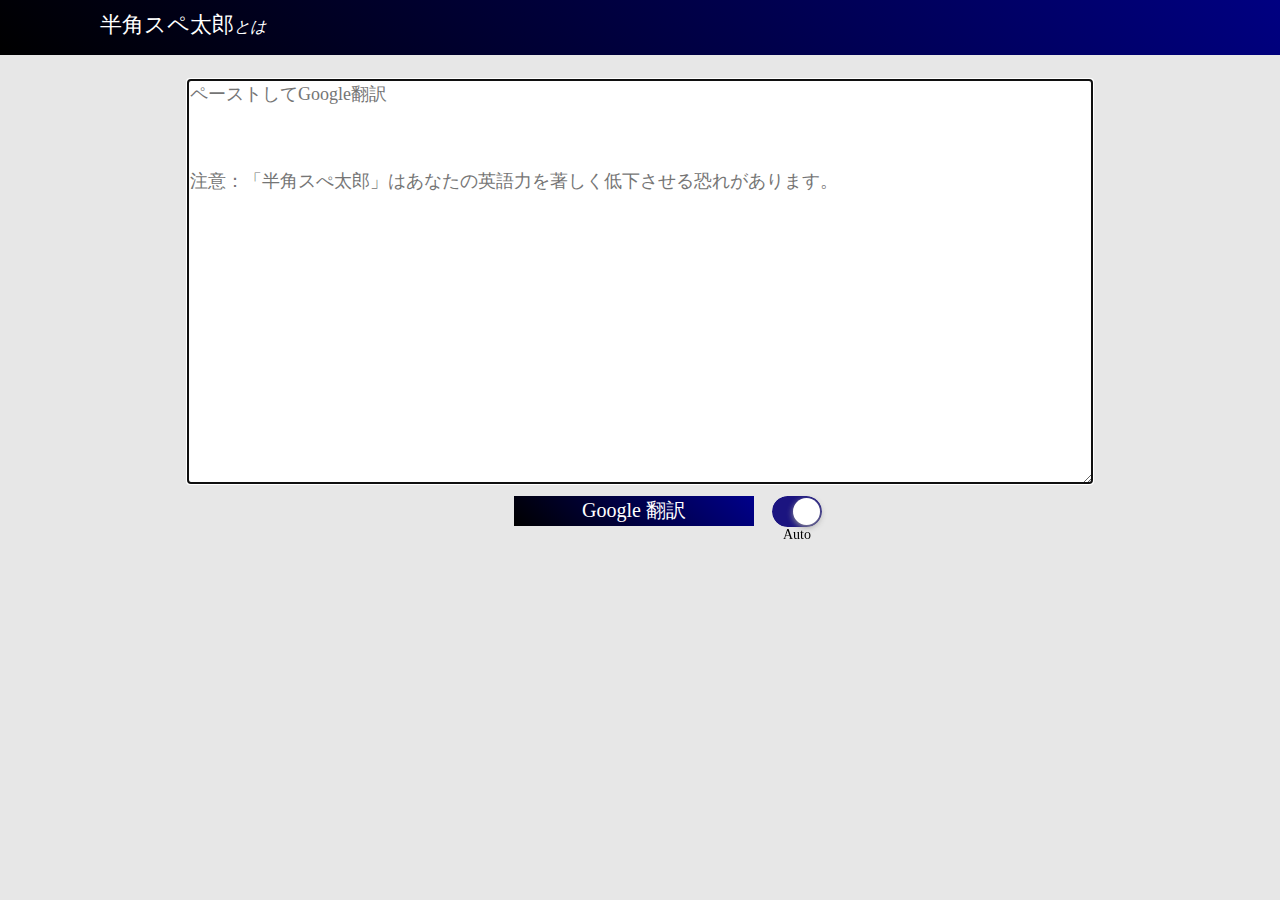
<file: index.html>
<!DOCTYPE html>
<!--














ソースコード見てないで論文読めよ

ぶっとばすぞ
















-->
<html lang="ja">
<head>
    <meta charset="UTF-8">
    <link rel="stylesheet" href="style.css">
    <meta name="viewport" content="width=device-width, initial-scale=1.0">
    <meta name="description" content="PDFの英文を翻訳機にコピペするとき、改行がかかって正しく翻訳されない悩みを抱えている人はこのスペ太郎を使ってみて欲しい。翻訳機の代わりにスペ太郎にペーストすればその悩みはすべて消える。" />
    <title>半角スぺ太郎</title>
    <link rel="icon" type="image/x-icon" href="su.png">
</head>
<!-- あとで色を変えるものは色埋め込み -->
<body style="background-color: #e7e7e7;">

    <header>
        <a href="description.html">半角スペ太郎<span>とは</span></a>
    </header>

    <div class="container">

        <div class="surArea">
            <textarea name="textarea1" id="area" cols="50" rows="19" placeholder="ペーストしてGoogle翻訳&#13;&#10;&#13;&#10;&#13;&#10;&#13;&#10;注意：「半角スぺ太郎」はあなたの英語力を著しく低下させる恐れがあります。"></textarea>
        </div>
            
        <div class="bottomArea">
            <div class="btnArea">
                <input type="button" value="Google 翻訳" class="btn" id="btn" onclick="Btn1()"/> 
                <div class="switch switch1">
                    <label class="switch__label">
                        <input type="checkbox" class="switch__input" id="switch" checked="checked"/><!--初期チェック状態-->
                        <span class="switch__content"></span>
                        <span class="switch__circle"></span>
                    </label>
                    <p>Auto</p>
                    <div class="balloon balloon1">ペーストと同時に翻訳サイトを開きます</div>
                </div>
                
            </div>    
        </div>
    </div>


<script type="text/javascript">
    let flag = 0; // 0=google 1=DeepL 切り替え

    const area = document.getElementById("area");
    const autoSwitch  =  document.getElementById("switch");
    const roughSwitch =  document.getElementById("rough");

    const btn = document.getElementById("btn");

    //google翻訳
    function google(original) {                          
        //バグ取り
        let arranged = original.replace(/%/g, " percent"); 
        //google翻訳を開く
        window.open("https://translate.google.co.jp/#view=home&op=translate&sl=en&tl=ja&text=" + arranged);
    }
    //DeepL
    function DeepL(original) {                          
        //バグ取り
        let arranged = original.replace(/%/g, " percent"); 
        arranged = original.replace(/,/g, "%2C"); 
        //google翻訳を開く
        window.open("https://www.deepl.com/ja/translator#en/ja/" + arranged);
    }

    function Btn1(){
        const ta1 = area.value;    //取得
        let original = ta1.replace(/\n/g, " ");            //すべての\nをreplace, この時点でやらないとarea反映時面倒
        
        area.value = original;     //テキストエリアの文字を変更
        area.select();             //テキストを全選択

        //検索 flagでgoogleとDeepL 分ける
        if (flag == 0){
            google(original)
        } else {
            DeepL(original)
        }
    }

    area.addEventListener("paste", function() {              //ペースト時にググる
        if (autoSwitch.checked) {                            //チェックボックスがonなら実行
            setTimeout(Btn1, 100);
        }
    },false);
    
    //モードチェンジ
    document.body.addEventListener("dblclick", function() {              //モードチェンジ　ほぼCSS
        if (flag == 0){
            document.body.style.backgroundColor = "#888888";
            area.style.backgroundColor = "#3f3f3f";
            area.placeholder = "ペーストしてDeepL 翻訳";
            area.style.color = "white";
            btn.value = "DeepL翻訳";
            document.title = "裏スぺ太郎";
            flag = 1;
        } else {
            document.body.style.backgroundColor = "#e7e7e7";
            area.style.backgroundColor = "white";
            area.placeholder = "ペーストしてGoogle 翻訳";
            area.style.color = "black";
            btn.value = "Google翻訳";
            document.title = "半角スぺ太郎";
            flag = 0;
        }
        area.select();
    }); 
    
    area.select();               //初期状態
</script>

</body>
</html>
</file>
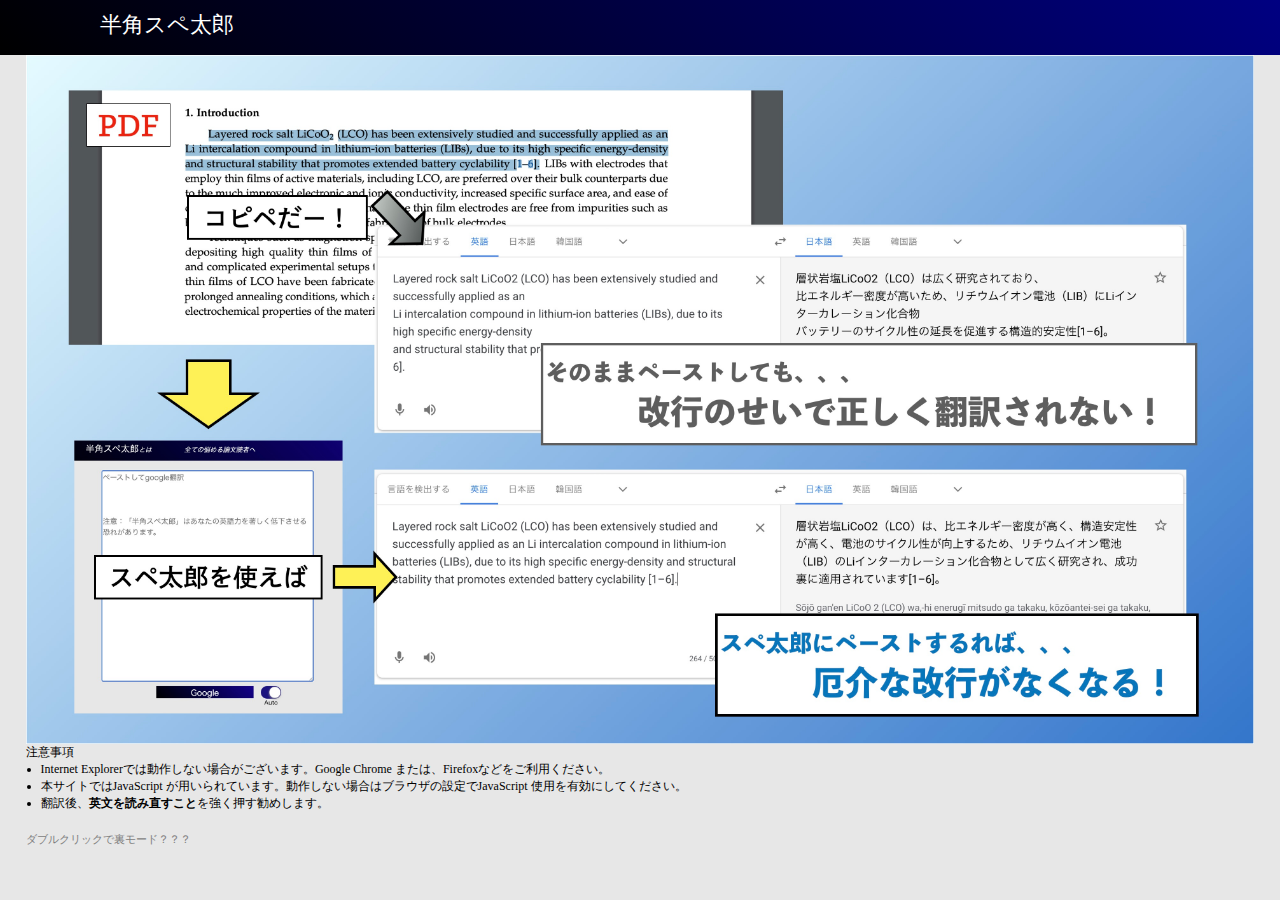
<file: description.html>
<!DOCTYPE html>
<html lang="ja">
<head>
    <meta charset="UTF-8">
    <link rel="stylesheet" href="style.css">
    <meta http-equiv="X-UA-Compatible" content="IE=edge">
    <meta name="viewport" content="width=device-width, initial-scale=1.0">
    <link rel="icon" type="image/x-icon" href="su.png">
    <title>半角スペ太郎とは</title>
</head>
<body style="background-color: #e7e7e7;">
    <header>
        <a href="index.html">半角スペ太郎</a>
    </header>
    <img src="img.jpg" alt="スペ太郎の説明図">
    <div class="attention">
        <p>注意事項</p>
        <ul>
            <li>Internet Explorerでは動作しない場合がございます。Google Chrome または、Firefoxなどをご利用ください。</li>
            <li>本サイトではJavaScript が用いられています。動作しない場合はブラウザの設定でJavaScript 使用を有効にしてください。</li>
            <li>翻訳後、<strong>英文を読み直すこと</strong>を強く押す勧めします。</li>
        </ul>
        <p class="tips">ダブルクリックで裏モード？？？</p>
    </div>
</body>
</html>
</file>
<file: style.css>
*{
    margin:0;
	font-family: "Meiryou UI";
	/* background-color: rgb(141, 141, 141); */
}

header {
	/* background-color: darkblue; */
	background: linear-gradient(45deg, black, darkblue);
	padding-left: 100px;
	padding-top: 10px;
	width: 100%;
	height: 45px;
}
header a {
	/* background-color: pink; */
	color: white;
	text-decoration: none;
	font-weight: normal;
	font-size: 22px;
	text-align: center;
}
header span {
	font-style: italic;
	font-size: 16px;
}

.container {
    /* background-color: rgb(109, 160, 160); */
    display: flex;
	flex-direction: column;
	align-items: center;	
}

.surArea { 
	margin: 24px 1.5% 0.6% 1.5%;
}
.surArea p {
	font-size: 14px;
}

#area {
    width: 900px;
    font-size: 18px;
	border: solid 1.5px black;
	background-color: white;
}

.btnArea{
    /* background-color: aquamarine; */
    width: 520px;
    display: flex;
    align-items: flex-start;
	justify-content: flex-end;  
	font-size: 14px;
}
.btn {
    color: #fff;
    background: linear-gradient(45deg, black, darkblue);
    border: none;
    cursor: pointer;
    font-size: 20px;
    width: 240px;
	height: 30px;
	margin: 0 10px;
	/* margin-top: 15px; */
}
/* 自動スイッチデザインスタート */
.switch {
	/* background-color: bisque; */
	margin-right: 70px;
	display: flex;
	flex-direction: column;
	align-items: center;
	position: relative;
}
.switch__label {
	width: 50px;
	position: relative;
    display: inline-block;
	margin: 0 8px;
}
.switch__content {
  display: block;
  cursor: pointer;
  position: relative;
  border-radius: 30px;
  height: 31px;
  overflow: hidden;
}
.switch__content:before {
	content: "";
	display: block;
	position: absolute;
	width: calc(100% - 3px);
	height: calc(100% - 3px);
	top: 0;
	left: 0;
	border: 1.5px solid #E5E5EA;
	border-radius: 30px;
	background-color: #fff;
}
.switch__content:after {
	content: "";
	display: block;
	position: absolute;
	background-color: transparent;
	width: 0;
	height: 0;
	top: 50%;
	left: 50%;
	border-radius: 30px;
	-webkit-transition: all .5s;
	   -moz-transition: all .5s;
	    -ms-transition: all .5s;
	     -o-transition: all .5s;
	        transition: all .5s;
}
.switch__input {
	display: none;
}
 
.switch__circle {
	display: block;
	top: 2px;
	left: 2px;
	position: absolute;
	-webkit-box-shadow: 0 2px 6px #999;
	        box-shadow: 0 2px 6px #999;
	width: 27px;
	height: 27px;
	-webkit-border-radius: 20px;
	        border-radius: 20px;
	background-color: #fff;
	-webkit-transition: all .5s;
	   -moz-transition: all .5s;
	    -ms-transition: all .5s;
	     -o-transition: all .5s;
	        transition: all .5s;
}
.switch__input:checked ~ .switch__circle {
	left: 21px;
}
 
.switch__input:checked ~ .switch__content:after {
	background-color: #1b1480;
	top: 0;
	left: 0;
	width: 100%;
	height: 100%;
}
/* 自動スイッチデザイン終わり */
/* バルーンデザインスタート */
.balloon {
	position: absolute;
	background-color: #1b1480;
	color: white;
	font-family: "UD デジタル 教科書体 NP-R";
	font-size: 14px;
	top: -65px;
	left: -90px;
	padding: 5px;
	width: 145px;
	border-radius: 5px;
	display: none;
	opacity: 0;

	animation-duration: 2.5s;
	animation-name: showBallon;
}
.balloon::before{
	content: '';
	position: absolute;
	display: block;
	width: 0;
	height: 0;
	left: 110px;
	bottom: -10px;
	border-top: 15px solid #1b1480;
	border-right: 15px solid transparent;
	border-left: 15px solid transparent;
  }
.switch1:hover .balloon1{
	opacity: 1;
	display: inline;
}
.switch2:hover .balloon2{
	opacity: 1;
	display: inline;
}


img {
	display: block;
	margin: 0 auto;
	width: 96%;
}
.attention {
	font-size: 12px;
	margin-left: 2%;
}
.attention ul {
	margin-left: -25px;
}
.tips {
	margin-top: 20px;
	font-size: 11px;
	color: gray;
}

@keyframes showBallon {
	0%   {
		display: none;
		opacity: 0;
	}
	50% {
		display: inline;
		opacity: 0;
	}
	100% {
		display: inline;
		opacity: 1;
	}
}
/* バルーンデザイン終わり */

@media screen and (max-width: 1000px) {
	#area {width: 500px}
}

@media screen and (max-width: 500px) {
	header {
		padding-left: 0;
		text-align: center;
	}
	#area {width: 350px}
}
</file>
